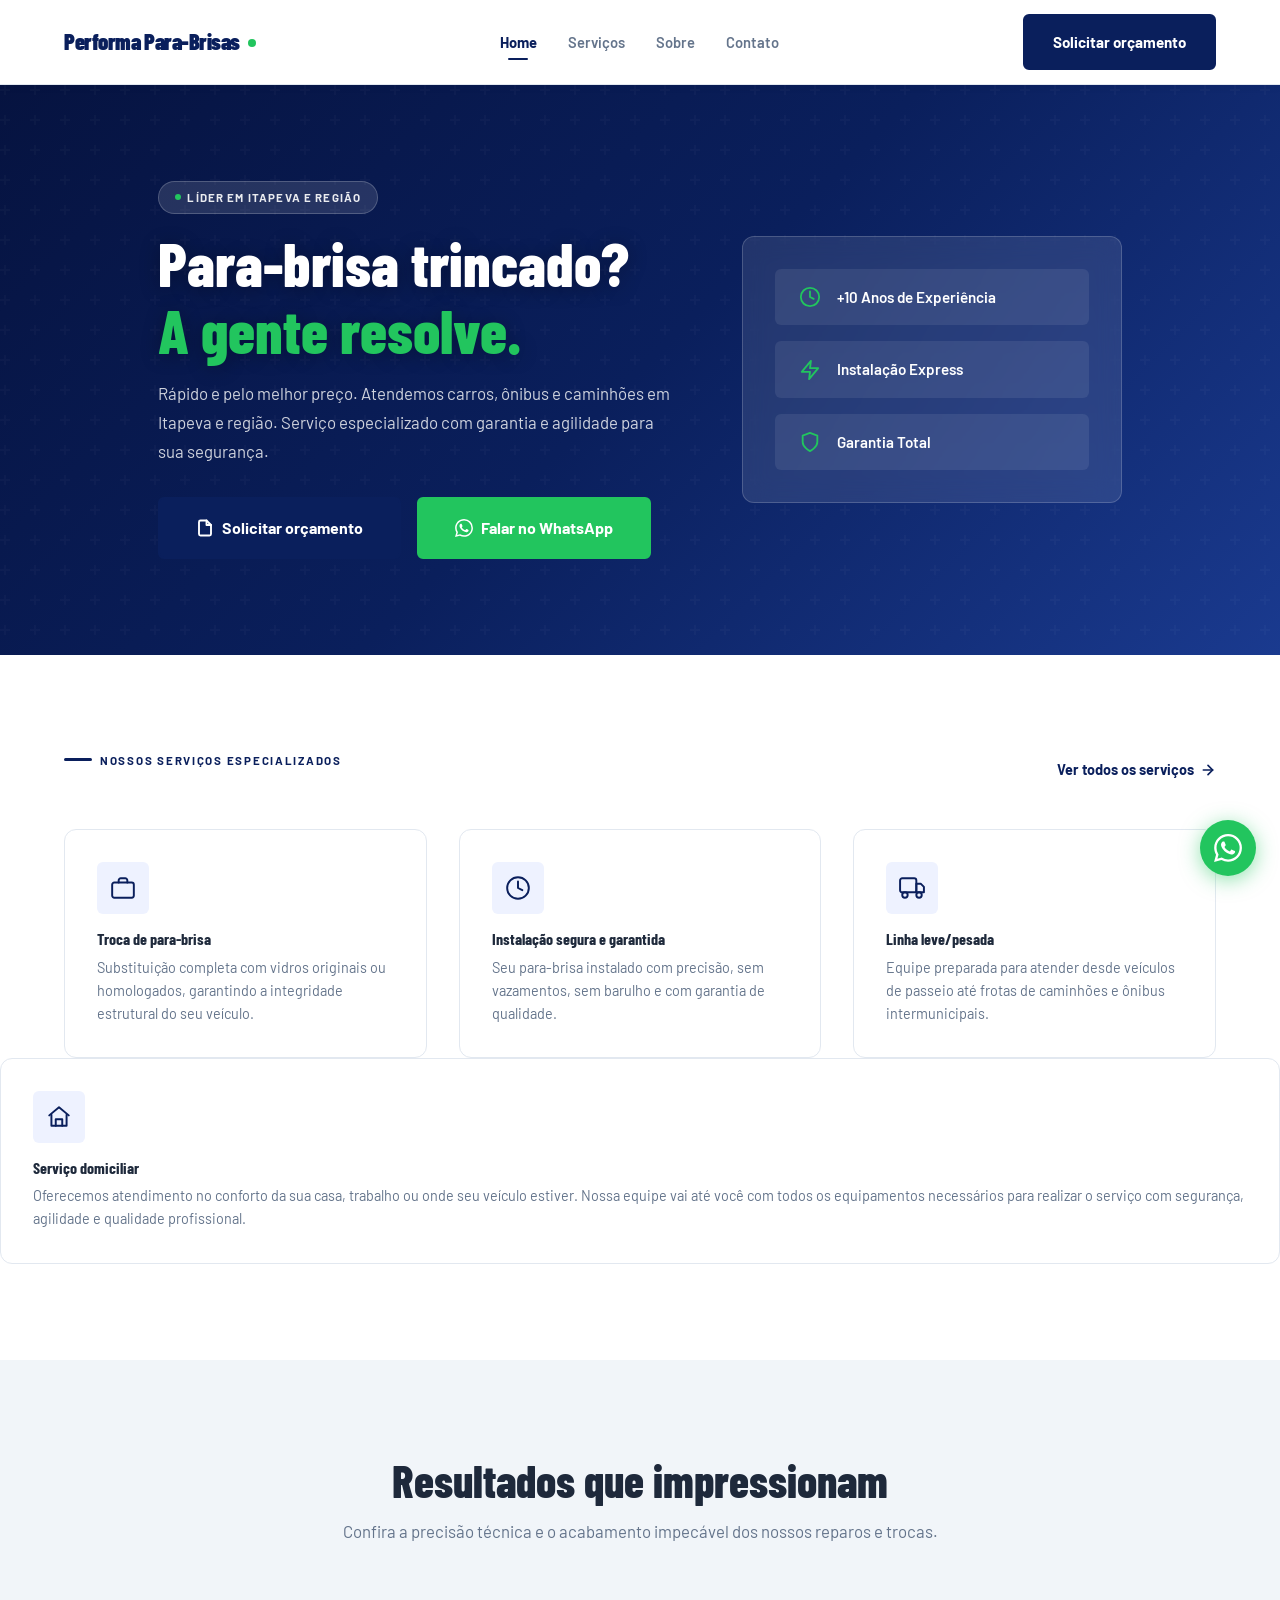
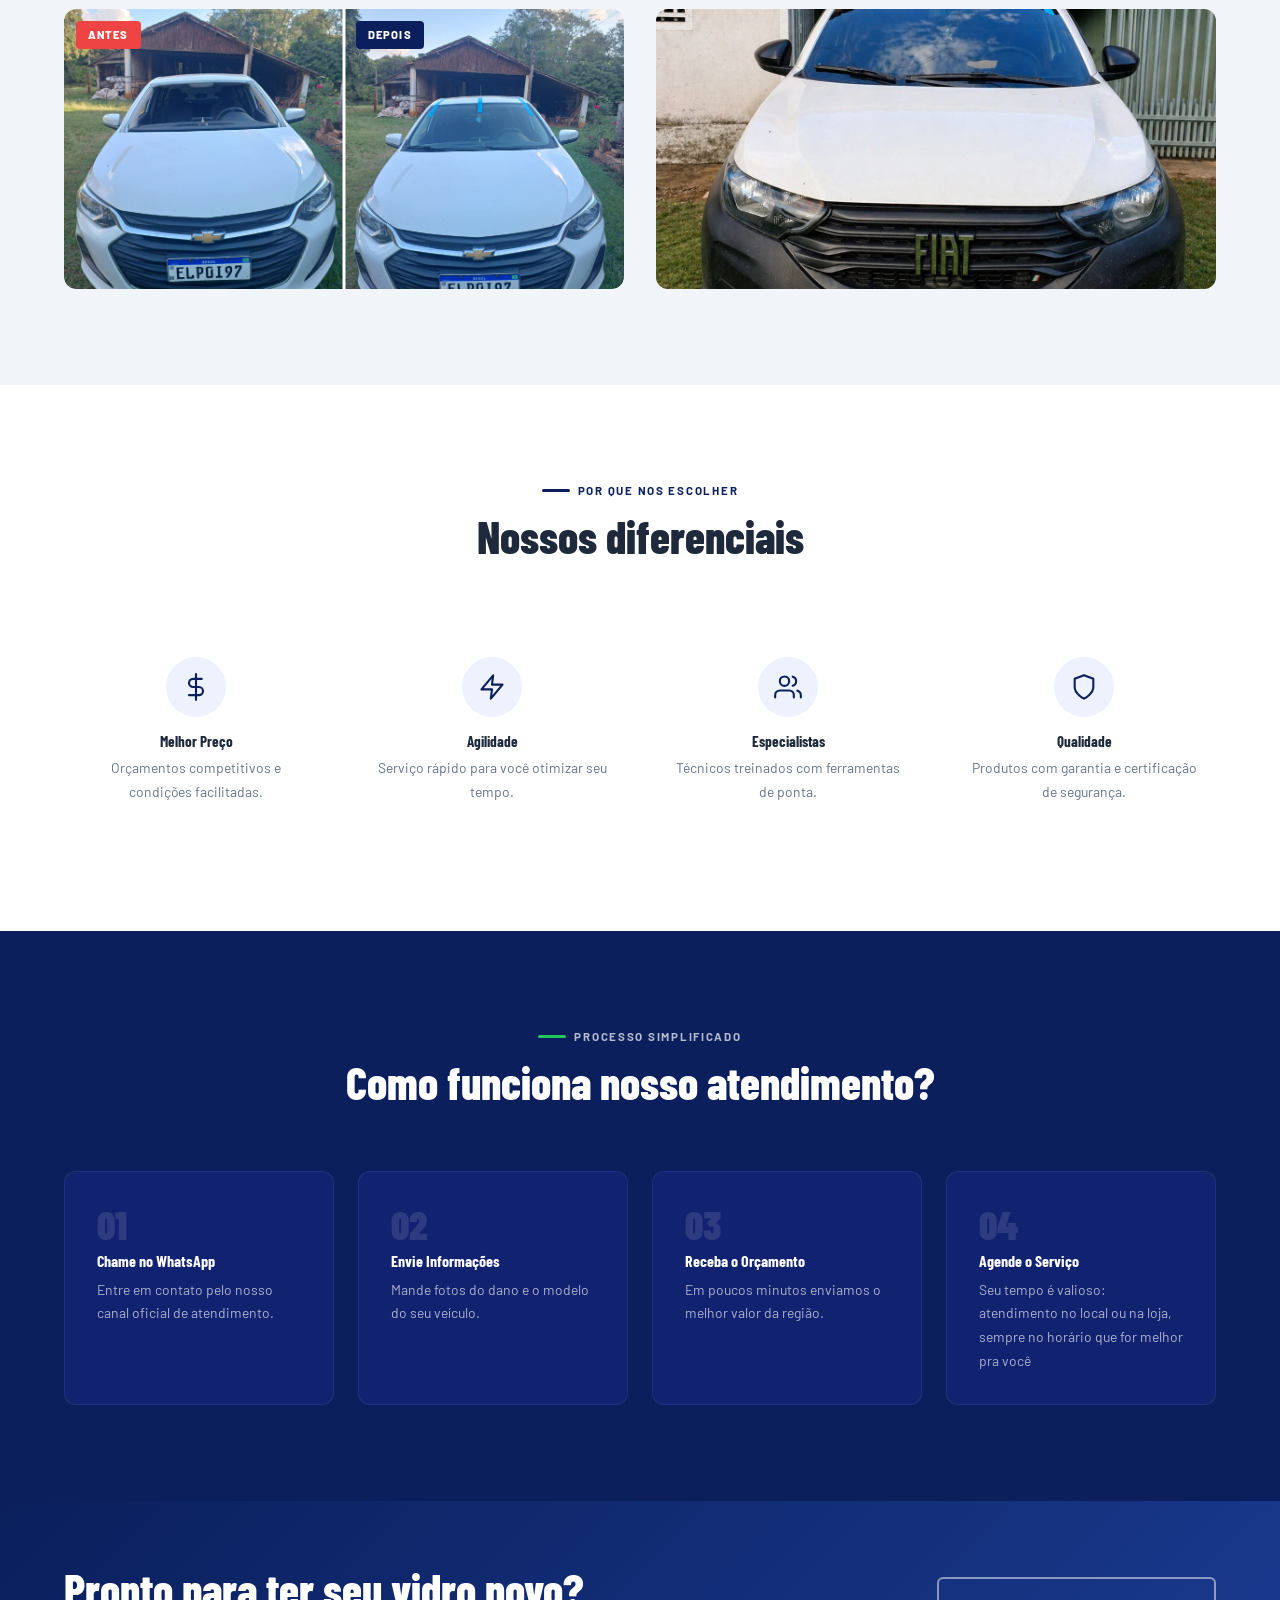
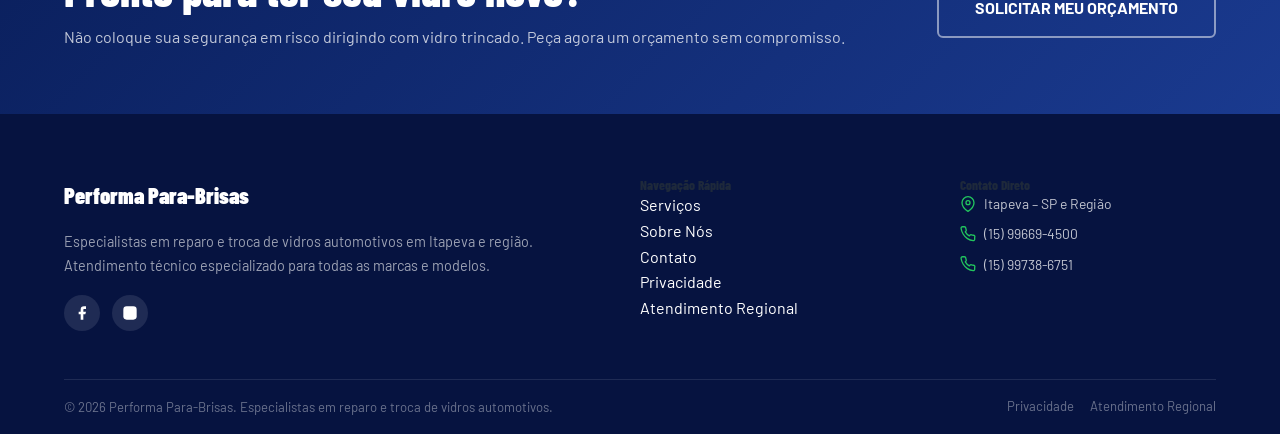
<file: index.html>
<!DOCTYPE html>
<html lang="pt-BR">

<head>
  <meta charset="UTF-8" />
  <meta name="viewport" content="width=device-width, initial-scale=1.0" />
  <title>Performa Para-Brisas | Líder em Itapeva e Região</title>
  <meta name="description"
    content="Especialistas em reparo e troca de vidros automotivos em Itapeva e região. Atendemos carros, ônibus e caminhões com garantia, agilidade e o melhor preço." />
  <link rel="stylesheet" href="src/styles/styles.css" />
</head>

<body>

  <!-- ========================= NAVBAR ========================= -->
  <nav class="navbar" role="navigation" aria-label="Navegação principal">
    <div class="navbar-inner">
      <a href="index.html" class="navbar-brand" aria-label="Performa Para-Brisas - Início">
        Performa Para-Brisas
        <span class="brand-dot" aria-hidden="true"></span>
      </a>

      <ul class="navbar-nav" role="list">
        <li><a href="index.html" class="active">Home</a></li>
        <li><a href="./src/pages/services.html">Serviços</a></li>
        <li><a href="./src/pages/about.html">Sobre</a></li>
        <li><a href="./src/pages/contact.html">Contato</a></li>
      </ul>

      <div class="navbar-cta">
        <a href="./src/pages/contact.html" class="btn btn-primary">Solicitar orçamento</a>
        <button class="hamburger" id="hamburger" aria-label="Abrir menu" aria-expanded="false"
          aria-controls="mobileMenu">
          <span></span><span></span><span></span>
        </button>
      </div>
    </div>

    <!-- Mobile menu -->
    <div class="mobile-menu" id="mobileMenu" role="list">
      <a href="index.html" class="active" role="listitem">Home</a>
      <a href="./src/pages/services.html" role="listitem">Serviços</a>
      <a href="./src/pages/about.html" role="listitem">Sobre</a>
      <a href="./src/pages/contact.html" role="listitem">Contato</a>
      <a href="./src/pages/contact.html" class="btn btn-primary btn-full" style="margin-top:0.5rem;"
        role="listitem">Solicitar orçamento</a>
    </div>
  </nav>

  <main>

    <!-- ========================= HERO ========================= -->
    <section class="hero" aria-labelledby="hero-heading">
      <div class="hero-overlay" aria-hidden="true"></div>
      <div class="hero-content">
        <div class="hero-text">
          <span class="hero-badge">Líder em Itapeva e Região</span>
          <h1 id="hero-heading">Para-brisa trincado?<br><span>A gente resolve.</span></h1>
          <p class="hero-desc">Rápido e pelo melhor preço. Atendemos carros, ônibus e caminhões em Itapeva e região.
            Serviço especializado com garantia e agilidade para sua segurança.</p>
          <div class="hero-actions">
            <a href="./src/pages/contact.html" class="btn btn-primary btn-lg">
              <svg xmlns="http://www.w3.org/2000/svg" viewBox="0 0 24 24" fill="none" stroke="currentColor"
                stroke-width="2.5" stroke-linecap="round" stroke-linejoin="round" aria-hidden="true">
                <path d="M14 2H6a2 2 0 0 0-2 2v16a2 2 0 0 0 2 2h12a2 2 0 0 0 2-2V8z" />
                <polyline points="14 2 14 8 20 8" />
              </svg>
              Solicitar orçamento
            </a>
            <a href="https://wa.me/5515999990000" target="_blank" rel="noopener noreferrer"
              class="btn btn-accent btn-lg">
              <svg xmlns="http://www.w3.org/2000/svg" viewBox="0 0 24 24" fill="currentColor" aria-hidden="true">
                <path
                  d="M17.472 14.382c-.297-.149-1.758-.867-2.03-.967-.273-.099-.471-.148-.67.15-.197.297-.767.966-.94 1.164-.173.199-.347.223-.644.075-.297-.15-1.255-.463-2.39-1.475-.883-.788-1.48-1.761-1.653-2.059-.173-.297-.018-.458.13-.606.134-.133.298-.347.446-.52.149-.174.198-.298.298-.497.099-.198.05-.371-.025-.52-.075-.149-.669-1.612-.916-2.207-.242-.579-.487-.5-.669-.51-.173-.008-.371-.01-.57-.01-.198 0-.52.074-.792.372-.272.297-1.04 1.016-1.04 2.479 0 1.462 1.065 2.875 1.213 3.074.149.198 2.096 3.2 5.077 4.487.709.306 1.262.489 1.694.625.712.227 1.36.195 1.871.118.571-.085 1.758-.719 2.006-1.413.248-.694.248-1.289.173-1.413-.074-.124-.272-.198-.57-.347m-5.421 7.403h-.004a9.87 9.87 0 0 1-5.031-1.378l-.361-.214-3.741.982.998-3.648-.235-.374a9.86 9.86 0 0 1-1.51-5.26c.001-5.45 4.436-9.884 9.888-9.884 2.64 0 5.122 1.03 6.988 2.898a9.825 9.825 0 0 1 2.893 6.994c-.003 5.45-4.437 9.884-9.885 9.884m8.413-18.297A11.815 11.815 0 0 0 12.05 0C5.495 0 .16 5.335.157 11.892c0 2.096.547 4.142 1.588 5.945L.057 24l6.305-1.654a11.882 11.882 0 0 0 5.683 1.448h.005c6.554 0 11.89-5.335 11.893-11.893a11.821 11.821 0 0 0-3.48-8.413z" />
              </svg>
              Falar no WhatsApp
            </a>
          </div>
        </div>

        <div class="hero-card" aria-label="Diferenciais">
          <div class="hero-card-item">
            <svg xmlns="http://www.w3.org/2000/svg" viewBox="0 0 24 24" fill="none" stroke="currentColor"
              stroke-width="2" stroke-linecap="round" stroke-linejoin="round" aria-hidden="true">
              <circle cx="12" cy="12" r="10" />
              <polyline points="12 6 12 12 16 14" />
            </svg>
            +10 Anos de Experiência
          </div>
          <div class="hero-card-item">
            <svg xmlns="http://www.w3.org/2000/svg" viewBox="0 0 24 24" fill="none" stroke="currentColor"
              stroke-width="2" stroke-linecap="round" stroke-linejoin="round" aria-hidden="true">
              <polygon points="13 2 3 14 12 14 11 22 21 10 12 10 13 2" />
            </svg>
            Instalação Express
          </div>
          <div class="hero-card-item">
            <svg xmlns="http://www.w3.org/2000/svg" viewBox="0 0 24 24" fill="none" stroke="currentColor"
              stroke-width="2" stroke-linecap="round" stroke-linejoin="round" aria-hidden="true">
              <path d="M12 22s8-4 8-10V5l-8-3-8 3v7c0 6 8 10 8 10z" />
            </svg>
            Garantia Total
          </div>
        </div>
      </div>
    </section>

    <!-- ========================= SERVICES PREVIEW ========================= -->
    <section class="services-preview" aria-labelledby="services-heading">
      <div class="container">
        <div class="services-preview-header">
          <div>
            <div class="section-label">Nossos Serviços Especializados</div>
          </div>
          <a href="./src/pages/services.html" aria-label="Ver todos os serviços">
            Ver todos os serviços
            <svg xmlns="http://www.w3.org/2000/svg" viewBox="0 0 24 24" fill="none" stroke="currentColor"
              stroke-width="2.5" stroke-linecap="round" stroke-linejoin="round" width="16" height="16"
              aria-hidden="true">
              <line x1="5" y1="12" x2="19" y2="12" />
              <polyline points="12 5 19 12 12 19" />
            </svg>
          </a>
        </div>

        <div class="grid-3" role="list">
          <article class="service-card" role="listitem">
            <div class="service-card-icon" aria-hidden="true">
              <svg xmlns="http://www.w3.org/2000/svg" viewBox="0 0 24 24" fill="none" stroke="currentColor"
                stroke-width="1.8" stroke-linecap="round" stroke-linejoin="round">
                <rect x="2" y="7" width="20" height="14" rx="2" />
                <path d="M16 7V5a2 2 0 0 0-2-2h-4a2 2 0 0 0-2 2v2" />
              </svg>
            </div>
            <h4>Troca de para-brisa</h4>
            <p>Substituição completa com vidros originais ou homologados, garantindo a integridade estrutural do seu
              veículo.</p>
          </article>

          <article class="service-card" role="listitem">
            <div class="service-card-icon" aria-hidden="true">
              <svg xmlns="http://www.w3.org/2000/svg" viewBox="0 0 24 24" fill="none" stroke="currentColor"
                stroke-width="1.8" stroke-linecap="round" stroke-linejoin="round">
                <circle cx="12" cy="12" r="10" />
                <polyline points="12 6 12 12 16 14" />
              </svg>
            </div>
            <h4>Instalação segura e garantida</h4>
            <p>Seu para-brisa instalado com precisão, sem vazamentos, sem barulho e com garantia de qualidade.</p>
          </article>

          <article class="service-card" role="listitem">
            <div class="service-card-icon" aria-hidden="true">
              <svg xmlns="http://www.w3.org/2000/svg" viewBox="0 0 24 24" fill="none" stroke="currentColor"
                stroke-width="1.8" stroke-linecap="round" stroke-linejoin="round">
                <rect x="1" y="3" width="15" height="13" rx="2" />
                <polygon points="16 8 20 8 23 11 23 16 16 16 16 8" />
                <circle cx="5.5" cy="18.5" r="2.5" />
                <circle cx="18.5" cy="18.5" r="2.5" />
              </svg>
            </div>
            <h4>Linha leve/pesada</h4>
            <p>Equipe preparada para atender desde veículos de passeio até frotas de caminhões e ônibus intermunicipais.
            </p>
          </article>
        </div>
      </div>

      <article class="service-card" role="listitem">
        <div class="service-card-icon" aria-hidden="true">
          <svg xmlns="http://www.w3.org/2000/svg" viewBox="0 0 24 24" fill="none" stroke="currentColor"
            stroke-width="1.8" stroke-linecap="round" stroke-linejoin="round">
            <path d="M3 10.5L12 3l9 7.5" />
            <path d="M5 10v10h14V10" />
            <path d="M9 20v-6h6v6" />
          </svg>
        </div>
        <h4>Serviço domiciliar</h4>
        <p>Oferecemos atendimento no conforto da sua casa, trabalho ou onde seu veículo estiver. Nossa equipe vai até
          você com todos os equipamentos necessários para realizar o serviço com segurança, agilidade e qualidade
          profissional.</p>
      </article>
      </div>
      </div>
    </section>

    <!-- ========================= RESULTS / GALLERY ========================= -->
    <section class="results-section" aria-labelledby="results-heading">
      <div class="container">
        <div class="section-header">
          <h2 id="results-heading">Resultados que impressionam</h2>
          <p>Confira a precisão técnica e o acabamento impecável dos nossos reparos e trocas.</p>
        </div>

        <div class="results-grid">
          <div class="results-ba" aria-label="Foto antes e depois de troca de para-brisa">
            <div class="before-after">
              <img src="./src/assets/img/parabrisa-antes.jpeg" alt="Para-brisa trincado — antes do reparo"
                loading="lazy" />
              <img src="./src/assets/img/parabrisa-depois.jpeg" alt="Para-brisa novo — depois do reparo"
                loading="lazy" />
              <div class="label label-before" aria-hidden="true">Antes</div>
              <div class="label label-after" aria-hidden="true">Depois</div>
              <div class="divider" aria-hidden="true"></div>
            </div>
          </div>

          <div class="results-image">
            <img src="./src/assets/img/imgresultado.jpeg" alt="Resultado da aplicação do para-brisa" loading="lazy" />
          </div>
        </div>
      </div>
    </section>

    <!-- ========================= WHY US ========================= -->
    <section class="why-us" aria-labelledby="why-heading">
      <div class="container">
        <div class="section-header">
          <div class="section-label" style="justify-content:center;">Por que nos escolher</div>
          <h2 id="why-heading">Nossos diferenciais</h2>
        </div>

        <div class="why-grid">
          <div class="why-item">
            <div class="why-item-icon" aria-hidden="true">
              <svg xmlns="http://www.w3.org/2000/svg" viewBox="0 0 24 24" fill="none" stroke="currentColor"
                stroke-width="1.8" stroke-linecap="round" stroke-linejoin="round">
                <line x1="12" y1="1" x2="12" y2="23" />
                <path d="M17 5H9.5a3.5 3.5 0 0 0 0 7h5a3.5 3.5 0 0 1 0 7H6" />
              </svg>
            </div>
            <h4>Melhor Preço</h4>
            <p>Orçamentos competitivos e condições facilitadas.</p>
          </div>

          <div class="why-item">
            <div class="why-item-icon" aria-hidden="true">
              <svg xmlns="http://www.w3.org/2000/svg" viewBox="0 0 24 24" fill="none" stroke="currentColor"
                stroke-width="1.8" stroke-linecap="round" stroke-linejoin="round">
                <polygon points="13 2 3 14 12 14 11 22 21 10 12 10 13 2" />
              </svg>
            </div>
            <h4>Agilidade</h4>
            <p>Serviço rápido para você otimizar seu tempo.</p>
          </div>

          <div class="why-item">
            <div class="why-item-icon" aria-hidden="true">
              <svg xmlns="http://www.w3.org/2000/svg" viewBox="0 0 24 24" fill="none" stroke="currentColor"
                stroke-width="1.8" stroke-linecap="round" stroke-linejoin="round">
                <path d="M17 21v-2a4 4 0 0 0-4-4H5a4 4 0 0 0-4 4v2" />
                <circle cx="9" cy="7" r="4" />
                <path d="M23 21v-2a4 4 0 0 0-3-3.87" />
                <path d="M16 3.13a4 4 0 0 1 0 7.75" />
              </svg>
            </div>
            <h4>Especialistas</h4>
            <p>Técnicos treinados com ferramentas de ponta.</p>
          </div>

          <div class="why-item">
            <div class="why-item-icon" aria-hidden="true">
              <svg xmlns="http://www.w3.org/2000/svg" viewBox="0 0 24 24" fill="none" stroke="currentColor"
                stroke-width="1.8" stroke-linecap="round" stroke-linejoin="round">
                <path d="M12 22s8-4 8-10V5l-8-3-8 3v7c0 6 8 10 8 10z" />
              </svg>
            </div>
            <h4>Qualidade</h4>
            <p>Produtos com garantia e certificação de segurança.</p>
          </div>
        </div>
      </div>
    </section>

    <!-- ========================= HOW IT WORKS ========================= -->
    <section class="how-it-works" aria-labelledby="how-heading">
      <div class="container">
        <div class="section-header">
          <div class="section-label light" style="justify-content:center;">Processo simplificado</div>
          <h2 id="how-heading">Como funciona nosso atendimento?</h2>
        </div>

        <div class="steps-grid">
          <div class="step-card">
            <div class="step-number" aria-hidden="true">01</div>
            <h4>Chame no WhatsApp</h4>
            <p>Entre em contato pelo nosso canal oficial de atendimento.</p>
          </div>
          <div class="step-card">
            <div class="step-number" aria-hidden="true">02</div>
            <h4>Envie Informações</h4>
            <p>Mande fotos do dano e o modelo do seu veículo.</p>
          </div>
          <div class="step-card">
            <div class="step-number" aria-hidden="true">03</div>
            <h4>Receba o Orçamento</h4>
            <p>Em poucos minutos enviamos o melhor valor da região.</p>
          </div>
          <div class="step-card">
            <div class="step-number" aria-hidden="true">04</div>
            <h4>Agende o Serviço</h4>
            <p>Seu tempo é valioso: atendimento no local ou na loja, sempre no horário que for melhor pra você</p>
          </div>
        </div>
      </div>
    </section>

    <!-- ========================= CTA ========================= -->
    <section class="cta-section" aria-labelledby="cta-heading">
      <div class="container">
        <div class="cta-inner">
          <div>
            <h2 id="cta-heading">Pronto para ter seu vidro novo?</h2>
            <p>Não coloque sua segurança em risco dirigindo com vidro trincado. Peça agora um orçamento sem compromisso.
            </p>
          </div>
          <a href="./src/pages/contact.html" class="btn btn-outline-white btn-lg">SOLICITAR MEU ORÇAMENTO</a>
        </div>
      </div>
    </section>

  </main>

  <!-- ========================= FOOTER ========================= -->
  <footer class="footer" role="contentinfo">
    <div class="container">
      <div class="footer-grid">
        <div>
          <div class="footer-brand">Performa Para-Brisas</div>
          <p class="footer-desc">Especialistas em reparo e troca de vidros automotivos em Itapeva e região. Atendimento
            técnico especializado para todas as marcas e modelos.</p>
          <div class="footer-social" aria-label="Redes sociais">
            <a href="https://www.facebook.com/people/Perfoma-Para-brisa/61570648920144/" target="_blank"
              aria-label="Facebook">
              <svg xmlns="http://www.w3.org/2000/svg" viewBox="0 0 24 24" aria-hidden="true">
                <path d="M18 2h-3a5 5 0 0 0-5 5v3H7v4h3v8h4v-8h3l1-4h-4V7a1 1 0 0 1 1-1h3z" />
              </svg>
            </a>
            <a href="https://www.instagram.com/performaparabrisas/" target="_blank" aria-label="Instagram">
              <svg xmlns="http://www.w3.org/2000/svg" viewBox="0 0 24 24" aria-hidden="true">
                <rect x="2" y="2" width="20" height="20" rx="5" ry="5" />
                <path d="M16 11.37A4 4 0 1 1 12.63 8 4 4 0 0 1 16 11.37z" />
                <line x1="17.5" y1="6.5" x2="17.51" y2="6.5" />
              </svg>
            </a>
          </div>
        </div>

        <nav aria-label="Navegação rápida no rodapé">
          <h5>Navegação Rápida</h5>
          <ul>
            <li><a href="./src/pages/services.html">Serviços</a></li>
            <li><a href="./src/pages/about.html">Sobre Nós</a></li>
            <li><a href="./src/pages/contact.html">Contato</a></li>
            <li><a href="#">Privacidade</a></li>
            <li><a href="#">Atendimento Regional</a></li>
          </ul>
        </nav>

        <div>
          <h5>Contato Direto</h5>
          <p class="footer-contact-item">
            <svg xmlns="http://www.w3.org/2000/svg" viewBox="0 0 24 24" fill="none" stroke="currentColor"
              stroke-width="2" stroke-linecap="round" stroke-linejoin="round" aria-hidden="true">
              <path d="M21 10c0 7-9 13-9 13s-9-6-9-13a9 9 0 0 1 18 0z" />
              <circle cx="12" cy="10" r="3" />
            </svg>
            Itapeva – SP e Região
          </p>
          <p class="footer-contact-item">
            <svg xmlns="http://www.w3.org/2000/svg" viewBox="0 0 24 24" fill="none" stroke="currentColor"
              stroke-width="2" stroke-linecap="round" stroke-linejoin="round" aria-hidden="true">
              <path
                d="M22 16.92v3a2 2 0 0 1-2.18 2 19.79 19.79 0 0 1-8.63-3.07A19.5 19.5 0 0 1 4.69 12a19.79 19.79 0 0 1-3.07-8.67A2 2 0 0 1 3.6 1.17h3a2 2 0 0 1 2 1.72c.127.96.361 1.903.7 2.81a2 2 0 0 1-.45 2.11L7.91 8.91a16 16 0 0 0 6 6l1.27-1.27a2 2 0 0 1 2.11-.45c.907.339 1.85.573 2.81.7A2 2 0 0 1 22 16.92z" />
            </svg>
            (15) 99669-4500
          </p>
          <p class="footer-contact-item">
            <svg xmlns="http://www.w3.org/2000/svg" viewBox="0 0 24 24" fill="none" stroke="currentColor"
              stroke-width="2" stroke-linecap="round" stroke-linejoin="round" aria-hidden="true">
              <path
                d="M22 16.92v3a2 2 0 0 1-2.18 2 19.79 19.79 0 0 1-8.63-3.07A19.5 19.5 0 0 1 4.69 12a19.79 19.79 0 0 1-3.07-8.67A2 2 0 0 1 3.6 1.17h3a2 2 0 0 1 2 1.72c.127.96.361 1.903.7 2.81a2 2 0 0 1-.45 2.11L7.91 8.91a16 16 0 0 0 6 6l1.27-1.27a2 2 0 0 1 2.11-.45c.907.339 1.85.573 2.81.7A2 2 0 0 1 22 16.92z" />
            </svg>
            (15) 99738-6751
          </p>
        </div>
      </div>

      <div class="footer-bottom">
        <p>© 2026 Performa Para-Brisas. Especialistas em reparo e troca de vidros automotivos.</p>
        <div class="footer-bottom-links">
          <a href="#">Privacidade</a>
          <a href="#">Atendimento Regional</a>
        </div>
      </div>
    </div>
  </footer>

  <!-- WhatsApp Float -->
  <a href="https://wa.me/5515999990000" target="_blank" rel="noopener noreferrer" class="whatsapp-float"
    aria-label="Chamar no WhatsApp">
    <svg xmlns="http://www.w3.org/2000/svg" viewBox="0 0 24 24" aria-hidden="true">
      <path
        d="M17.472 14.382c-.297-.149-1.758-.867-2.03-.967-.273-.099-.471-.148-.67.15-.197.297-.767.966-.94 1.164-.173.199-.347.223-.644.075-.297-.15-1.255-.463-2.39-1.475-.883-.788-1.48-1.761-1.653-2.059-.173-.297-.018-.458.13-.606.134-.133.298-.347.446-.52.149-.174.198-.298.298-.497.099-.198.05-.371-.025-.52-.075-.149-.669-1.612-.916-2.207-.242-.579-.487-.5-.669-.51-.173-.008-.371-.01-.57-.01-.198 0-.52.074-.792.372-.272.297-1.04 1.016-1.04 2.479 0 1.462 1.065 2.875 1.213 3.074.149.198 2.096 3.2 5.077 4.487.709.306 1.262.489 1.694.625.712.227 1.36.195 1.871.118.571-.085 1.758-.719 2.006-1.413.248-.694.248-1.289.173-1.413-.074-.124-.272-.198-.57-.347m-5.421 7.403h-.004a9.87 9.87 0 0 1-5.031-1.378l-.361-.214-3.741.982.998-3.648-.235-.374a9.86 9.86 0 0 1-1.51-5.26c.001-5.45 4.436-9.884 9.888-9.884 2.64 0 5.122 1.03 6.988 2.898a9.825 9.825 0 0 1 2.893 6.994c-.003 5.45-4.437 9.884-9.885 9.884m8.413-18.297A11.815 11.815 0 0 0 12.05 0C5.495 0 .16 5.335.157 11.892c0 2.096.547 4.142 1.588 5.945L.057 24l6.305-1.654a11.882 11.882 0 0 0 5.683 1.448h.005c6.554 0 11.89-5.335 11.893-11.893a11.821 11.821 0 0 0-3.48-8.413z" />
    </svg>
  </a>

  <script src="src/js/main.js"></script>
</body>

</html>
</file>
<file: src/styles/styles.css>
/* =========================
   RESET & BASE
========================= */
@import url(./global.css);

/* =========================
   TYPOGRAPHY
========================= */
h1, h2, h3, h4, h5, h6 {
  font-family: var(--font-display);
  font-weight: 800;
  line-height: 1.1;
  color: var(--color-text);
}

h1 { font-size: clamp(2.2rem, 5vw, 3.8rem); }
h2 { font-size: clamp(1.8rem, 3.5vw, 2.8rem); }
h3 { font-size: clamp(1.3rem, 2vw, 1.8rem); }
h4 { font-size: 1.2rem; font-weight: 700; }

p {
  font-size: 1rem;
  line-height: 1.7;
  color: var(--color-text-muted);
}

.text-white p, .text-white h1, .text-white h2, .text-white h3 {
  color: var(--color-white);
}

.section-label {
  font-family: var(--font-body);
  font-weight: 700;
  font-size: 0.72rem;
  letter-spacing: 0.15em;
  text-transform: uppercase;
  color: var(--color-primary);
  display: flex;
  align-items: center;
  gap: 0.5rem;
  margin-bottom: 0.75rem;
}

.section-label::before {
  content: '';
  display: inline-block;
  width: 28px;
  height: 3px;
  background: var(--color-primary);
  border-radius: 2px;
}

.section-label.light {
  color: rgba(255,255,255,0.7);
}
.section-label.light::before {
  background: var(--color-accent);
}

/* =========================
   LAYOUT
========================= */
.container {
  max-width: var(--container-max);
  margin: 0 auto;
  padding: 0 var(--container-padding);
}

.section {
  padding: var(--spacing-3xl) 0;
}

.section-sm {
  padding: var(--spacing-2xl) 0;
}

.section-header {
  text-align: center;
  margin-bottom: var(--spacing-2xl);
}

.section-header p {
  max-width: 600px;
  margin: 0.75rem auto 0;
  font-size: 1.05rem;
}

.grid-2 {
  display: grid;
  grid-template-columns: repeat(2, 1fr);
  gap: var(--spacing-lg);
}

.grid-3 {
  display: grid;
  grid-template-columns: repeat(3, 1fr);
  gap: var(--spacing-lg);
}

.grid-4 {
  display: grid;
  grid-template-columns: repeat(4, 1fr);
  gap: var(--spacing-lg);
}

.flex-center {
  display: flex;
  align-items: center;
  justify-content: center;
}

.flex-between {
  display: flex;
  align-items: center;
  justify-content: space-between;
}

/* =========================
   COMPONENTS (BOTÕES, CARDS)
========================= */

/* Buttons */
.btn {
  display: inline-flex;
  align-items: center;
  justify-content: center;
  gap: 0.5rem;
  padding: 0.85rem 1.75rem;
  font-family: var(--font-body);
  font-size: 0.95rem;
  font-weight: 700;
  border-radius: var(--radius-sm);
  border: 2px solid transparent;
  cursor: pointer;
  transition: all var(--transition-base);
  white-space: nowrap;
}

.btn-primary {
  background: var(--color-primary);
  color: var(--color-white);
  border-color: var(--color-primary);
}

.btn-primary:hover {
  background: var(--color-primary-dark);
  border-color: var(--color-primary-dark);
  transform: translateY(-2px);
  box-shadow: var(--shadow-md);
}

.btn-accent {
  background: var(--color-accent);
  color: var(--color-white);
  border-color: var(--color-accent);
}

.btn-accent:hover {
  background: var(--color-accent-dark);
  border-color: var(--color-accent-dark);
  transform: translateY(-2px);
  box-shadow: 0 6px 20px rgba(34,197,94,0.35);
}

.btn-outline {
  background: transparent;
  color: var(--color-primary);
  border-color: var(--color-primary);
}

.btn-outline:hover {
  background: var(--color-primary);
  color: var(--color-white);
  transform: translateY(-2px);
}

.btn-outline-white {
  background: transparent;
  color: var(--color-white);
  border-color: rgba(255,255,255,0.5);
}

.btn-outline-white:hover {
  background: rgba(255,255,255,0.1);
  border-color: var(--color-white);
}

.btn-lg {
  padding: 1rem 2.25rem;
  font-size: 1rem;
}

.btn-full { width: 100%; }

.btn svg, .btn img.icon {
  width: 18px;
  height: 18px;
  flex-shrink: 0;
}

/* Cards */
.card {
  background: var(--color-card-bg);
  border-radius: var(--radius-md);
  padding: var(--spacing-lg);
  border: 1px solid var(--color-border);
  transition: all var(--transition-base);
}

.card:hover {
  box-shadow: var(--shadow-lg);
  transform: translateY(-4px);
}

.card-dark {
  background: var(--color-dark-card);
  border-color: rgba(255,255,255,0.08);
  color: var(--color-white);
}

.card-dark h3, .card-dark h4, .card-dark p {
  color: var(--color-white);
}

.card-dark p {
  color: rgba(255,255,255,0.75);
}

.card-icon {
  width: 48px;
  height: 48px;
  border-radius: var(--radius-sm);
  background: var(--color-light-bg);
  display: flex;
  align-items: center;
  justify-content: center;
  margin-bottom: var(--spacing-sm);
  flex-shrink: 0;
}

.card-icon svg {
  width: 24px;
  height: 24px;
  color: var(--color-primary);
}

/* Badge */
.badge {
  display: inline-block;
  padding: 0.35rem 1rem;
  border-radius: var(--radius-full);
  font-size: 0.72rem;
  font-weight: 700;
  letter-spacing: 0.08em;
  text-transform: uppercase;
}

.badge-primary {
  background: var(--color-primary);
  color: var(--color-white);
}

.badge-accent {
  background: var(--color-accent);
  color: var(--color-white);
}

.badge-outline {
  background: transparent;
  border: 1.5px solid var(--color-primary);
  color: var(--color-primary);
}

/* Checklist */
.checklist {
  display: flex;
  flex-direction: column;
  gap: 0.6rem;
  margin: var(--spacing-sm) 0;
}

.checklist li {
  display: flex;
  align-items: center;
  gap: 0.6rem;
  font-size: 0.95rem;
  font-weight: 500;
  color: var(--color-text);
}

.checklist li::before {
  content: '';
  width: 20px;
  height: 20px;
  border-radius: 50%;
  background: var(--color-primary);
  background-image: url("data:image/svg+xml,%3Csvg xmlns='http://www.w3.org/2000/svg' viewBox='0 0 24 24' fill='none' stroke='white' stroke-width='3' stroke-linecap='round' stroke-linejoin='round'%3E%3Cpolyline points='20 6 9 17 4 12'/%3E%3C/svg%3E");
  background-size: 12px;
  background-repeat: no-repeat;
  background-position: center;
  flex-shrink: 0;
}

/* Before/After image */
.before-after {
  position: relative;
  border-radius: var(--radius-md);
  overflow: hidden;
  display: flex;
}

.before-after img {
  width: 50%;
  height: 100%;
  object-fit: cover;
}

.before-after .label {
  position: absolute;
  top: 12px;
  padding: 0.3rem 0.75rem;
  font-size: 0.7rem;
  font-weight: 800;
  letter-spacing: 0.1em;
  text-transform: uppercase;
  border-radius: 4px;
}

.before-after .label-before {
  left: 12px;
  background: #ef4444;
  color: white;
}

.before-after .label-after {
  left: calc(50% + 12px);
  background: var(--color-primary);
  color: white;
}

.before-after .divider {
  position: absolute;
  left: 50%;
  top: 0;
  bottom: 0;
  width: 3px;
  background: white;
  transform: translateX(-50%);
  z-index: 2;
}

/* WhatsApp Float Button */
.whatsapp-float {
  position: fixed;
  bottom: 24px;
  right: 24px;
  width: 56px;
  height: 56px;
  background: var(--color-accent);
  border-radius: 50%;
  display: flex;
  align-items: center;
  justify-content: center;
  box-shadow: 0 4px 20px rgba(34,197,94,0.5);
  z-index: 999;
  transition: all var(--transition-base);
  text-decoration: none;
}

.whatsapp-float:hover {
  transform: scale(1.1);
  box-shadow: 0 6px 28px rgba(34,197,94,0.65);
}

.whatsapp-float svg {
  width: 28px;
  height: 28px;
  fill: white;
}

/* Stats */
.stat-number {
  font-family: var(--font-display);
  font-size: 3rem;
  font-weight: 900;
  color: var(--color-white);
  line-height: 1;
}

.stat-label {
  font-size: 0.72rem;
  font-weight: 700;
  letter-spacing: 0.12em;
  text-transform: uppercase;
  color: rgba(255,255,255,0.65);
  margin-top: 0.25rem;
}

/* =========================
   NAVBAR
========================= */
.navbar {
  position: sticky;
  top: 0;
  z-index: 100;
  background: var(--color-white);
  border-bottom: 1px solid var(--color-border);
  box-shadow: 0 1px 8px rgba(10,31,92,0.07);
}

.navbar-inner {
  display: flex;
  align-items: center;
  justify-content: space-between;
  padding: 0.875rem var(--container-padding);
  max-width: var(--container-max);
  margin: 0 auto;
}

.navbar-brand {
  font-family: var(--font-display);
  font-size: 1.4rem;
  font-weight: 900;
  color: var(--color-primary);
  letter-spacing: -0.02em;
  display: flex;
  align-items: center;
  gap: 0.5rem;
  flex-shrink: 0;
}

.navbar-brand .brand-dot {
  width: 8px;
  height: 8px;
  background: var(--color-accent);
  border-radius: 50%;
  margin-top: 2px;
}

.navbar-nav {
  display: flex;
  align-items: center;
  gap: 0.25rem;
}

.navbar-nav a {
  font-weight: 600;
  font-size: 0.92rem;
  padding: 0.45rem 0.85rem;
  border-radius: var(--radius-sm);
  color: var(--color-text-muted);
  transition: all var(--transition-base);
  position: relative;
}

.navbar-nav a:hover {
  color: var(--color-primary);
  background: var(--color-light-bg);
}

.navbar-nav a.active {
  color: var(--color-primary);
  font-weight: 700;
}

.navbar-nav a.active::after {
  content: '';
  position: absolute;
  bottom: -2px;
  left: 50%;
  transform: translateX(-50%);
  width: 20px;
  height: 2.5px;
  background: var(--color-primary);
  border-radius: 2px;
}

.navbar-cta {
  display: flex;
  align-items: center;
  gap: var(--spacing-sm);
}

.hamburger {
  display: none;
  flex-direction: column;
  gap: 5px;
  cursor: pointer;
  padding: 8px;
  border-radius: var(--radius-sm);
  background: none;
  border: none;
  transition: background var(--transition-base);
}

.hamburger:hover { background: var(--color-gray-100); }

.hamburger span {
  display: block;
  width: 24px;
  height: 2.5px;
  background: var(--color-primary);
  border-radius: 2px;
  transition: all var(--transition-base);
}

.hamburger.open span:nth-child(1) { transform: rotate(45deg) translate(5px, 5px); }
.hamburger.open span:nth-child(2) { opacity: 0; }
.hamburger.open span:nth-child(3) { transform: rotate(-45deg) translate(5px, -5px); }

.mobile-menu {
  display: none;
  flex-direction: column;
  padding: 1rem var(--container-padding);
  border-top: 1px solid var(--color-border);
  background: var(--color-white);
  gap: 0.25rem;
}

.mobile-menu.open { display: flex; }

.mobile-menu a {
  font-weight: 600;
  font-size: 1rem;
  padding: 0.75rem 1rem;
  border-radius: var(--radius-sm);
  color: var(--color-text);
  transition: all var(--transition-base);
}

.mobile-menu a:hover, .mobile-menu a.active {
  background: var(--color-light-bg);
  color: var(--color-primary);
}

/* =========================
   HOME (HERO, SERVICES, ETC)
========================= */

/* Hero */
.hero {
  background: linear-gradient(135deg, var(--color-primary-dark) 0%, var(--color-primary) 50%, var(--color-primary-light) 100%);
  position: relative;
  overflow: hidden;
  padding: var(--spacing-3xl) 0;
  min-height: 520px;
  display: flex;
  align-items: center;
}

.hero::before {
  content: '';
  position: absolute;
  inset: 0;
  background: url("data:image/svg+xml,%3Csvg width='60' height='60' viewBox='0 0 60 60' xmlns='http://www.w3.org/2000/svg'%3E%3Cg fill='none' fill-rule='evenodd'%3E%3Cg fill='%23ffffff' fill-opacity='0.025'%3E%3Cpath d='M36 34v-4h-2v4h-4v2h4v4h2v-4h4v-2h-4zm0-30V0h-2v4h-4v2h4v4h2V6h4V4h-4zM6 34v-4H4v4H0v2h4v4h2v-4h4v-2H6zM6 4V0H4v4H0v2h4v4h2V6h4V4H6z'/%3E%3C/g%3E%3C/g%3E%3C/svg%3E");
}

.hero-overlay {
  position: absolute;
  inset: 0;
  background: url('https://images.unsplash.com/photo-1558618666-fcd25c85cd64?w=1600&q=80') center/cover no-repeat;
  opacity: 0.12;
}

.hero-content {
  position: relative;
  z-index: 2;
  max-width: var(--container-max);
  margin: 0 auto;
  padding: 0 var(--container-padding);
  display: grid;
  grid-template-columns: 1fr 380px;
  gap: var(--spacing-2xl);
  align-items: center;
}

.hero-badge {
  display: inline-flex;
  align-items: center;
  gap: 0.4rem;
  background: rgba(255,255,255,0.12);
  border: 1px solid rgba(255,255,255,0.2);
  color: rgba(255,255,255,0.9);
  font-size: 0.72rem;
  font-weight: 700;
  letter-spacing: 0.1em;
  text-transform: uppercase;
  padding: 0.4rem 1rem;
  border-radius: var(--radius-full);
  margin-bottom: var(--spacing-sm);
}

.hero-badge::before {
  content: '';
  width: 6px;
  height: 6px;
  background: var(--color-accent);
  border-radius: 50%;
}

.hero h1 {
  color: var(--color-white);
  margin-bottom: var(--spacing-sm);
  text-shadow: 0 2px 20px rgba(0,0,0,0.3);
}

.hero h1 span {
  color: var(--color-accent);
}

.hero-desc {
  color: rgba(255,255,255,0.8);
  font-size: 1.05rem;
  max-width: 520px;
  margin-bottom: var(--spacing-lg);
}

.hero-actions {
  display: flex;
  gap: var(--spacing-sm);
  flex-wrap: wrap;
}

.hero-card {
  background: rgba(255,255,255,0.1);
  backdrop-filter: blur(12px);
  border: 1px solid rgba(255,255,255,0.18);
  border-radius: var(--radius-md);
  padding: var(--spacing-lg);
  display: flex;
  flex-direction: column;
  gap: var(--spacing-sm);
}

.hero-card-item {
  display: flex;
  align-items: center;
  gap: var(--spacing-sm);
  padding: var(--spacing-sm) var(--spacing-md);
  background: rgba(255,255,255,0.08);
  border-radius: var(--radius-sm);
  color: var(--color-white);
  font-weight: 600;
  font-size: 0.95rem;
}

.hero-card-item svg {
  width: 22px;
  height: 22px;
  color: var(--color-accent);
  flex-shrink: 0;
}

/* Home Services Preview */
.services-preview {
  padding: var(--spacing-3xl) 0;
  background: var(--color-white);
}

.services-preview-header {
  display: flex;
  align-items: flex-end;
  justify-content: space-between;
  margin-bottom: var(--spacing-xl);
}

.services-preview-header a {
  font-weight: 700;
  font-size: 0.9rem;
  color: var(--color-primary);
  display: flex;
  align-items: center;
  gap: 0.4rem;
}

.services-preview-header a:hover { text-decoration: underline; }

.service-card {
  padding: var(--spacing-lg);
  border: 1px solid var(--color-border);
  border-radius: var(--radius-md);
  background: var(--color-white);
  transition: all var(--transition-base);
}

.service-card:hover {
  box-shadow: var(--shadow-lg);
  transform: translateY(-4px);
  border-color: var(--color-primary);
}

.service-card-icon {
  width: 52px;
  height: 52px;
  background: var(--color-light-bg);
  border-radius: var(--radius-sm);
  display: flex;
  align-items: center;
  justify-content: center;
  margin-bottom: var(--spacing-sm);
}

.service-card-icon svg {
  width: 26px;
  height: 26px;
  color: var(--color-primary);
}

.service-card h4 {
  color: var(--color-text);
  margin-bottom: 0.5rem;
  font-size: 1rem;
}

.service-card p {
  font-size: 0.9rem;
  color: var(--color-text-muted);
  line-height: 1.6;
}

/* Results / Gallery Section */
.results-section {
  background: var(--color-gray-100);
  padding: var(--spacing-3xl) 0;
}

.results-section .section-header h2 {
  text-align: center;
}

.results-grid {
  display: grid;
  grid-template-columns: 1fr 1fr;
  gap: var(--spacing-lg);
  align-items: center;
}

.results-ba {
  border-radius: var(--radius-md);
  overflow: hidden;
  height: 280px;
}

.results-ba .before-after {
  height: 100%;
}

.results-ba .before-after img {
  height: 100%;
  object-fit: cover;
}

.results-image {
  border-radius: var(--radius-md);
  overflow: hidden;
  height: 280px;
}

.results-image img {
  width: 100%;
  height: 100%;
  object-fit: cover;
}

/* Why Us */
.why-us {
  padding: var(--spacing-3xl) 0;
  background: var(--color-white);
}

.why-grid {
  display: grid;
  grid-template-columns: repeat(4, 1fr);
  gap: var(--spacing-lg);
}

.why-item {
  text-align: center;
  padding: var(--spacing-lg) var(--spacing-sm);
}

.why-item-icon {
  width: 60px;
  height: 60px;
  border-radius: 50%;
  background: var(--color-light-bg);
  display: flex;
  align-items: center;
  justify-content: center;
  margin: 0 auto var(--spacing-sm);
}

.why-item-icon svg {
  width: 28px;
  height: 28px;
  color: var(--color-primary);
}

.why-item h4 {
  margin-bottom: 0.4rem;
  font-size: 0.95rem;
}

.why-item p {
  font-size: 0.87rem;
}

/* How It Works */
.how-it-works {
  background: var(--color-dark-section);
  padding: var(--spacing-3xl) 0;
}

.how-it-works .section-header h2 {
  color: var(--color-white);
}

.how-it-works .section-header p {
  color: rgba(255,255,255,0.7);
}

.steps-grid {
  display: grid;
  grid-template-columns: repeat(4, 1fr);
  gap: var(--spacing-md);
}

.step-card {
  background: var(--color-dark-card);
  border-radius: var(--radius-md);
  padding: var(--spacing-lg);
  border: 1px solid rgba(255,255,255,0.07);
  transition: all var(--transition-base);
}

.step-card:hover {
  border-color: rgba(255,255,255,0.18);
  transform: translateY(-3px);
}

.step-number {
  font-family: var(--font-display);
  font-size: 2.5rem;
  font-weight: 900;
  color: rgba(255,255,255,0.12);
  line-height: 1;
  margin-bottom: 0.5rem;
}

.step-card h4 {
  color: var(--color-white);
  font-size: 1rem;
  margin-bottom: 0.5rem;
}

.step-card p {
  color: rgba(255,255,255,0.65);
  font-size: 0.87rem;
}

/* CTA Section */
.cta-section {
  background: linear-gradient(135deg, var(--color-primary) 0%, var(--color-primary-light) 100%);
  padding: var(--spacing-2xl) 0;
}

.cta-inner {
  display: flex;
  align-items: center;
  justify-content: space-between;
  gap: var(--spacing-lg);
}

.cta-inner h2 {
  color: var(--color-white);
  margin-bottom: 0.5rem;
}

.cta-inner p {
  color: rgba(255,255,255,0.75);
}

/* =========================
   SERVICES PAGE
========================= */

/* Page Hero (shared) */
.page-hero {
  background: linear-gradient(135deg, var(--color-primary-dark) 0%, var(--color-primary) 100%);
  padding: var(--spacing-2xl) 0 var(--spacing-3xl);
  position: relative;
  overflow: hidden;
}

.page-hero::before {
  content: '';
  position: absolute;
  inset: 0;
  background: url('https://images.unsplash.com/photo-1558618666-fcd25c85cd64?w=1600&q=80') center/cover no-repeat;
  opacity: 0.08;
}

.page-hero-content {
  position: relative;
  z-index: 2;
  max-width: 700px;
}

.page-hero h1 { color: var(--color-white); margin-bottom: 1rem; }
.page-hero p { color: rgba(255,255,255,0.8); font-size: 1.1rem; }

/* Service Detail */
.service-detail {
  padding: var(--spacing-3xl) 0;
  border-bottom: 1px solid var(--color-border);
}

.service-detail:last-of-type { border-bottom: none; }

.service-detail-grid {
  display: grid;
  grid-template-columns: 1fr 1fr;
  gap: var(--spacing-2xl);
  align-items: center;
}

.service-detail-grid.reverse { direction: rtl; }
.service-detail-grid.reverse > * { direction: ltr; }

.service-detail-content .section-label { margin-bottom: 0.5rem; }

.service-detail-content h2 {
  margin-bottom: var(--spacing-sm);
}

.service-detail-content p {
  margin-bottom: var(--spacing-sm);
}

.service-detail-image {
  border-radius: var(--radius-md);
  overflow: hidden;
}

.service-detail-image img {
  width: 100%;
  height: 360px;
  object-fit: cover;
}

.service-ba {
  border-radius: var(--radius-md);
  overflow: hidden;
  height: 360px;
}

.service-ba .before-after {
  height: 100%;
}

.service-ba .before-after img {
  height: 100%;
  object-fit: cover;
}

/* Why Performa */
.why-performa {
  background: var(--color-gray-100);
  padding: var(--spacing-3xl) 0;
}

.why-performa-grid {
  display: grid;
  grid-template-columns: 1fr 1fr;
  gap: var(--spacing-md);
}

.why-performa-stat {
  background: var(--color-primary);
  border-radius: var(--radius-md);
  padding: var(--spacing-xl);
  display: flex;
  flex-direction: column;
  align-items: center;
  justify-content: center;
  text-align: center;
}

/* =========================
   ABOUT PAGE
========================= */
.about-intro {
  padding: var(--spacing-3xl) 0;
}

.about-intro-grid {
  display: grid;
  grid-template-columns: 1fr 1fr;
  gap: var(--spacing-2xl);
  align-items: center;
}

.about-intro-content h2 {
  margin-bottom: var(--spacing-sm);
}

.about-intro-content p {
  margin-bottom: var(--spacing-sm);
}

.about-intro-content p:last-of-type { margin-bottom: 0; }

.about-values {
  background: var(--color-dark-section);
  padding: var(--spacing-xl) 0;
}

.about-values-grid {
  display: grid;
  grid-template-columns: repeat(3, 1fr);
  gap: var(--spacing-lg);
}

.about-value-item {
  display: flex;
  flex-direction: column;
  align-items: center;
  text-align: center;
  padding: var(--spacing-md);
}

.about-value-item svg {
  width: 36px;
  height: 36px;
  color: var(--color-accent);
  margin-bottom: var(--spacing-sm);
}

.about-value-item h4 {
  color: var(--color-white);
  font-size: 0.72rem;
  letter-spacing: 0.1em;
  text-transform: uppercase;
  margin-bottom: 0.4rem;
}

.about-value-item p {
  color: rgba(255,255,255,0.7);
  font-size: 0.87rem;
}

.about-trajectory {
  padding: var(--spacing-3xl) 0;
  background: var(--color-white);
}

.about-trajectory-grid {
  display: grid;
  grid-template-columns: 1fr 1fr;
  gap: var(--spacing-2xl);
  align-items: start;
}

.trajectory-images {
  display: grid;
  grid-template-columns: 1fr 1fr;
  gap: var(--spacing-sm);
}

.trajectory-images img {
  border-radius: var(--radius-md);
  width: 100%;
  height: 200px;
  object-fit: cover;
}

.trajectory-images img:first-child {
  grid-column: 1 / -1;
  height: 260px;
}

.about-location {
  background: var(--color-gray-100);
  padding: var(--spacing-3xl) 0;
}

.about-location-grid {
  display: grid;
  grid-template-columns: 1fr 1fr;
  gap: var(--spacing-2xl);
  align-items: center;
}

.location-info {
  display: flex;
  flex-direction: column;
  gap: var(--spacing-sm);
}

.location-item {
  display: flex;
  align-items: center;
  gap: 0.75rem;
  font-size: 0.95rem;
  color: var(--color-text);
}

.location-item svg {
  width: 20px;
  height: 20px;
  color: var(--color-primary);
  flex-shrink: 0;
}

.map-embed {
  border-radius: var(--radius-md);
  overflow: hidden;
  height: 320px;
  background: var(--color-gray-200);
}

.map-embed iframe {
  width: 100%;
  height: 100%;
  border: none;
}

/* =========================
   CONTACT PAGE
========================= */
.contact-section {
  padding: var(--spacing-3xl) 0;
}

.contact-grid {
  display: grid;
  grid-template-columns: 1fr 1fr;
  gap: var(--spacing-2xl);
  align-items: start;
}

.contact-info h2 {
  margin-bottom: var(--spacing-sm);
}

.contact-info p {
  margin-bottom: var(--spacing-lg);
}

.contact-channel {
  background: var(--color-white);
  border: 1px solid var(--color-border);
  border-radius: var(--radius-md);
  padding: var(--spacing-lg);
  margin-bottom: var(--spacing-sm);
}

.contact-channel-label {
  font-size: 0.72rem;
  font-weight: 700;
  letter-spacing: 0.1em;
  text-transform: uppercase;
  color: var(--color-text-muted);
  display: flex;
  align-items: center;
  gap: 0.4rem;
  margin-bottom: 0.5rem;
}

.contact-channel-label svg {
  width: 16px;
  height: 16px;
}

.contact-channel h3 {
  font-size: 1.3rem;
  color: var(--color-text);
  margin-bottom: var(--spacing-sm);
}

.contact-details {
  display: grid;
  grid-template-columns: 1fr 1fr;
  gap: var(--spacing-sm);
  margin-top: var(--spacing-sm);
}

.contact-detail-item {
  padding: var(--spacing-sm) var(--spacing-md);
  border-left: 3px solid var(--color-border);
}

.contact-detail-item .label {
  font-size: 0.72rem;
  font-weight: 700;
  letter-spacing: 0.08em;
  text-transform: uppercase;
  color: var(--color-text-muted);
  margin-bottom: 0.25rem;
  display: flex;
  align-items: center;
  gap: 0.4rem;
}

.contact-detail-item .label svg {
  width: 14px;
  height: 14px;
}

.contact-detail-item .value {
  font-size: 1rem;
  font-weight: 700;
  color: var(--color-text);
}

.contact-regional {
  background: var(--color-light-bg);
  border: 1px solid var(--color-border);
  border-radius: var(--radius-md);
  padding: var(--spacing-lg);
  margin-top: var(--spacing-sm);
}

.contact-regional .label {
  font-size: 0.72rem;
  font-weight: 700;
  letter-spacing: 0.08em;
  text-transform: uppercase;
  color: var(--color-text-muted);
  display: flex;
  align-items: center;
  gap: 0.4rem;
  margin-bottom: 0.5rem;
}

.contact-regional .label svg { width: 16px; height: 16px; }

.contact-regional p {
  font-size: 0.95rem;
  color: var(--color-text);
  margin: 0;
}

.contact-regional strong { color: var(--color-primary); }

.contact-map-column {
  display: flex;
  flex-direction: column;
  gap: var(--spacing-sm);
}

.contact-map {
  border-radius: var(--radius-md);
  overflow: hidden;
  height: 340px;
  background: var(--color-gray-200);
}

.contact-map iframe {
  width: 100%;
  height: 100%;
  border: none;
}

.contact-photos {
  display: grid;
  grid-template-columns: 1fr 1fr;
  gap: var(--spacing-sm);
}

.contact-photo {
  border-radius: var(--radius-md);
  overflow: hidden;
  position: relative;
}

.contact-photo img {
  width: 100%;
  height: 180px;
  object-fit: cover;
}

.contact-photo-label {
  position: absolute;
  bottom: 10px;
  left: 10px;
  background: rgba(10,31,92,0.85);
  color: white;
  font-size: 0.65rem;
  font-weight: 800;
  letter-spacing: 0.1em;
  text-transform: uppercase;
  padding: 0.3rem 0.6rem;
  border-radius: 4px;
}

/* =========================
   FOOTER
========================= */
.footer {
  background: var(--color-primary-dark);
  color: var(--color-white);
  padding: var(--spacing-2xl) 0 var(--spacing-sm);
}

.footer-grid {
  display: grid;
  grid-template-columns: 2fr 1fr 1fr;
  gap: var(--spacing-2xl);
  padding-bottom: var(--spacing-xl);
  border-bottom: 1px solid rgba(255,255,255,0.1);
}

.footer-brand {
  font-family: var(--font-display);
  font-size: 1.4rem;
  font-weight: 900;
  color: var(--color-white);
  margin-bottom: var(--spacing-sm);
}

.footer-desc {
  color: rgba(255,255,255,0.6);
  font-size: 0.9rem;
  line-height: 1.7;
  margin-bottom: var(--spacing-sm);
}

.footer-social {
  display: flex;
  gap: 0.75rem;
}

.footer-social a {
  width: 36px;
  height: 36px;
  border-radius: 50%;
  background: rgba(255,255,255,0.1);
  display: flex;
  align-items: center;
  justify-content: center;
  transition: all var(--transition-base);
}

.footer-social a:hover {
  background: var(--color-accent);
  transform: translateY(-2px);
}

.footer-social svg {
  width: 16px;
  height: 16px;
  fill: white;
}

.footer-col h5 {
  font-size: 0.72rem;
  font-weight: 800;
  letter-spacing: 0.15em;
  text-transform: uppercase;
  color: rgba(255,255,255,0.5);
  margin-bottom: var(--spacing-sm);
}

.footer-col ul {
  display: flex;
  flex-direction: column;
  gap: 0.4rem;
}

.footer-col ul li a {
  color: rgba(255,255,255,0.75);
  font-size: 0.9rem;
  transition: color var(--transition-base);
}

.footer-col ul li a:hover {
  color: var(--color-white);
}

.footer-contact-item {
  display: flex;
  align-items: center;
  gap: 0.5rem;
  color: rgba(255,255,255,0.75);
  font-size: 0.87rem;
  margin-bottom: 0.4rem;
}

.footer-contact-item svg {
  width: 16px;
  height: 16px;
  color: var(--color-accent);
  flex-shrink: 0;
}

.footer-bottom {
  padding-top: var(--spacing-sm);
  display: flex;
  align-items: center;
  justify-content: space-between;
}

.footer-bottom p {
  color: rgba(255,255,255,0.4);
  font-size: 0.82rem;
  margin: 0;
}

.footer-bottom-links {
  display: flex;
  gap: var(--spacing-sm);
}

.footer-bottom-links a {
  color: rgba(255,255,255,0.4);
  font-size: 0.82rem;
}

.footer-bottom-links a:hover { color: rgba(255,255,255,0.75); }

/* =========================
   RESPONSIVE
========================= */
@media (max-width: 1024px) {
  .hero-content { grid-template-columns: 1fr; }
  .hero-card { display: none; }

  .why-grid,
  .steps-grid { grid-template-columns: repeat(2, 1fr); }

  .footer-grid { grid-template-columns: 1fr 1fr; }
  .footer-grid > :first-child { grid-column: 1 / -1; }
}

@media (max-width: 768px) {
  :root {
    --spacing-3xl: 3rem;
    --spacing-2xl: 2rem;
  }

  .navbar-nav, .navbar-cta .btn-primary { display: none; }
  .hamburger { display: flex; }

  .hero { padding: var(--spacing-2xl) 0; min-height: 420px; }

  .grid-2, .grid-3, .grid-4,
  .results-grid, .service-detail-grid,
  .about-intro-grid, .about-trajectory-grid,
  .about-location-grid, .contact-grid,
  .why-performa-grid, .cta-inner {
    grid-template-columns: 1fr;
  }

  .service-detail-grid.reverse { direction: ltr; }

  .why-grid,
  .steps-grid,
  .about-values-grid {
    grid-template-columns: 1fr 1fr;
  }

  .services-preview-header {
    flex-direction: column;
    align-items: flex-start;
    gap: var(--spacing-sm);
  }

  .contact-details { grid-template-columns: 1fr; }

  .trajectory-images img:first-child { height: 180px; }
  .trajectory-images img { height: 140px; }

  .footer-grid { grid-template-columns: 1fr; gap: var(--spacing-lg); }
  .footer-bottom { flex-direction: column; gap: 0.5rem; text-align: center; }

  .cta-inner { flex-direction: column; text-align: center; }
}

@media (max-width: 480px) {
  .hero-actions { flex-direction: column; }
  .hero-actions .btn { width: 100%; justify-content: center; }

  .why-grid,
  .steps-grid,
  .about-values-grid { grid-template-columns: 1fr; }

  .contact-photos { grid-template-columns: 1fr; }
}
</file>
